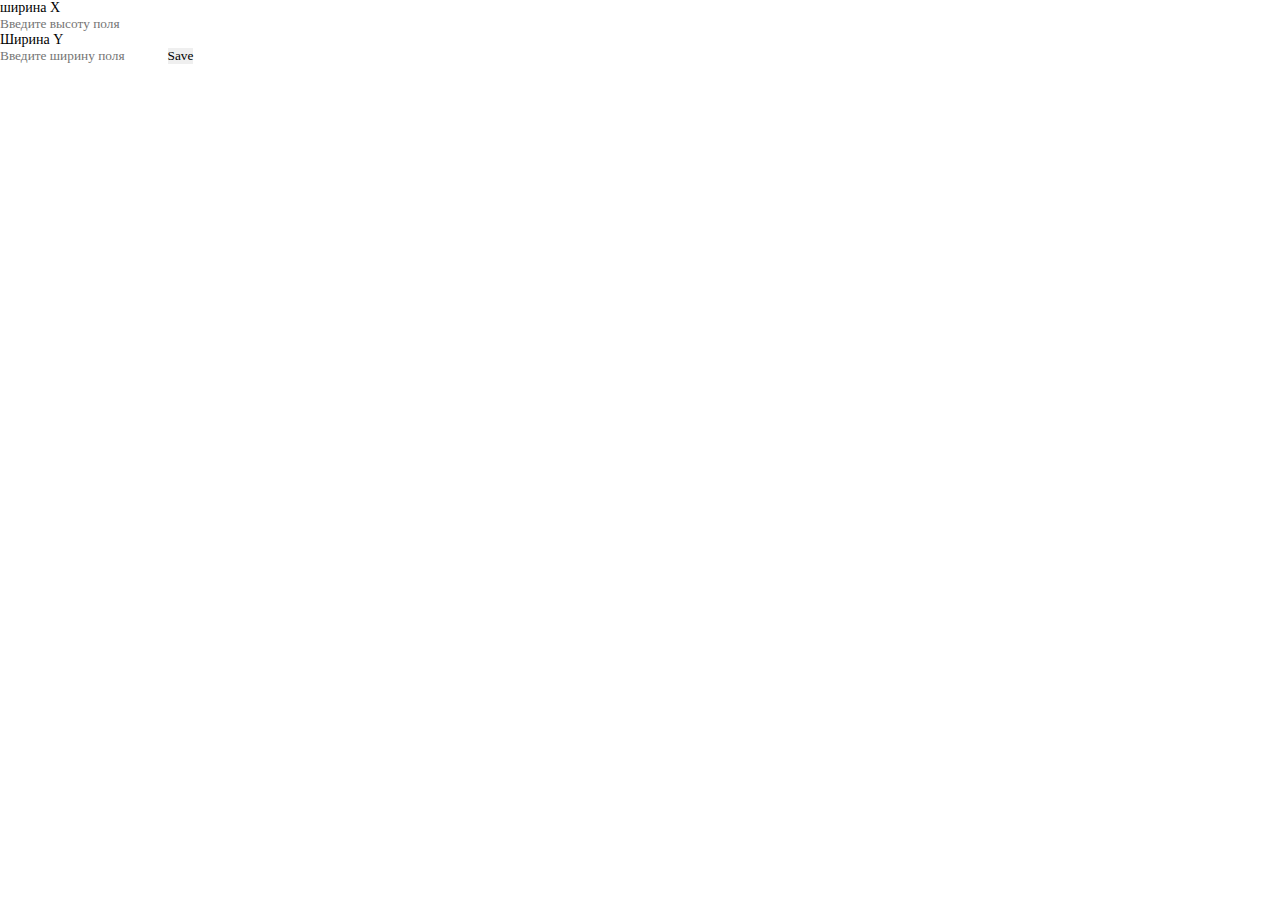
<file: index.html>
<!DOCTYPE html>
<html lang="en">

<head>
	<meta charset="UTF-8">
	<meta name="viewport" content="width=device-width, initial-scale=1.0">
	<title>Art of War</title>
	<link rel="stylesheet" href="style.css" />
</head>
<body>
   <div class="forma">
    <p class="in">ширина Х</p>
    <input type="text" id="x" placeholder="Введите высоту поля">
 
    <p class="in">Ширина Y</p>
    <input type="text" id="y" placeholder="Введите ширину поля">
  
    <button type="submit" id="save" onclick="func1()">Save</button>
</div>

    <script src="hello.js"></script>
</body>
</html>
</file>
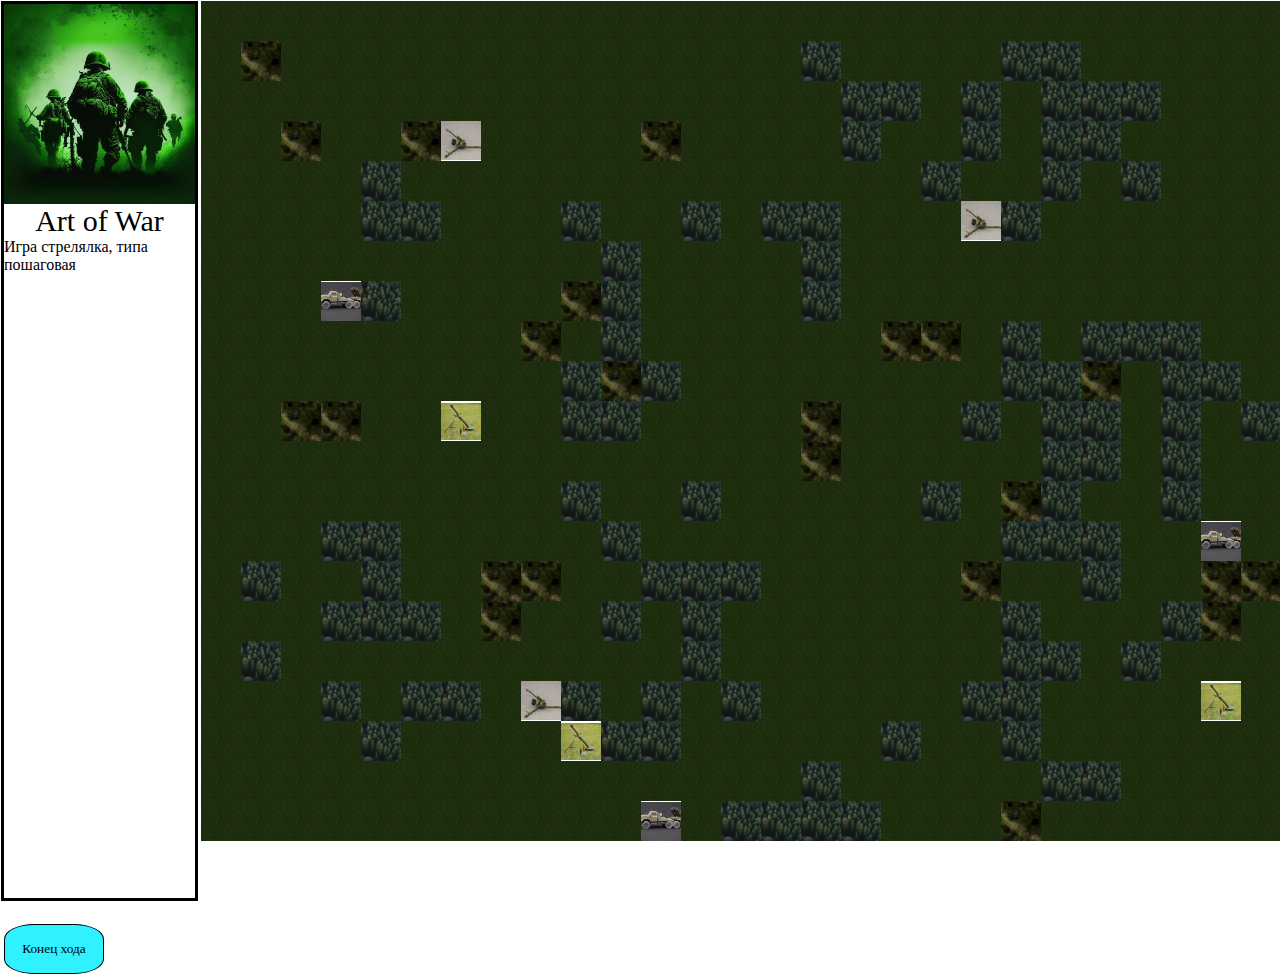
<file: game.html>
<!DOCTYPE html>
<html lang="en">

<head>
	<meta charset="UTF-8">
	<meta name="viewport" content="width=device-width, initial-scale=1.0">
	<title>Game</title>
	<link rel="stylesheet" href="game.css" />
	<link rel="stylesheet" href="leftPanel.css" />

	<!-- <link rel="stylesheet" href="/UI/modal.css" /> -->
</head>

<body>
	<div class="main">
		<div id='lp14' class="info">
			<div class="info-logo">
				<div class="logo-picture"></div>
				<div class="info-unit">
					<h3 class="info-unit-name">Art of War</h3>
					<p class=" info-unit-descript">Игра стрелялка, типа пошаговая</p>
					<p class="info-action-move"></p>
					<p class="info-action-reload"></p>
					<p class="info-action-fire"></p>
				</div>
				<div class="info-button"></div>

				<div id="logo-picture-mouse-move"></div>
				<div class="info-unit">
					<h3 class="info-mousemove"></h3>
					<p class='descript-mousemove'></p>
				</div>

			</div>

		</div>
		<div class="land-board">
			<div id='landscape' class="array-land">
			</div>
		</div>

	</div>
	<script src="unit.js"></script>
	<!-- <script src="/UI/modal.js"></script> -->
	<script src="game.js"></script>
</body>

</html>
</file>
<file: style.css>
* {
	padding: 0;
	margin: 0;
	border: 0;
}
*,
*:before,
*:after {
	-moz-box-sizing: border-box;
	-webkit-box-sizing: border-box;
	box-sizing: border-box;
}
:focus,
:active {
	outline: none;
}
a:focus,
a:active {
	outline: none;
}
nav,
footer,
header,
aside {
	display: block;
}
html,
body {
	height: 100%;
	width: 100%;
	font-size: 14px;
	-ms-text-size-adjust: 100%;
	-moz-text-size-adjust: 100%;
	-webkit-text-size-adjust: 100%;
}
input,
button,
textarea {
	font-family: inherit;
}
input::-ms-clear {
	display: none;
}
button {
	cursor: pointer;
}
button::-moz-focus-inner {
	padding: 0;
	border: 0;
}
a,
a:visited {
	text-decoration: none;
}
a:hover {
	text-decoration: none;
}
ul li {
	list-style: none;
}
img {
	vertical-align: top;
}
h1,
h2,
h3,
h4,
h5,
h6 {
	font-size: inherit;
	font-weight: 400;
}
/* 
.forma{
	
	width: 200px;
	height: 100px;
	border: 1px solid #000;

}
input{
	border: 1px solid #000;

}

button{
	margin: 5px;
	border: 1px solid #000;

} */
</file>
<file: game.css>
:root {
	--array-greedX: 0;
	--array-greedY: 0;
}

* {
	padding: 0;
	margin: 0;
	border: 0;
}
*,
*:before,
*:after {
	-moz-box-sizing: border-box;
	-webkit-box-sizing: border-box;
	box-sizing: border-box;
}
:focus,
:active {
	outline: none;
}
a:focus,
a:active {
	outline: none;
}
nav,
footer,
header,
aside {
	display: block;
}
html,
body {
	height: 100%;
	width: 100%;
	font-size: 14px;
	-ms-text-size-adjust: 100%;
	-moz-text-size-adjust: 100%;
	-webkit-text-size-adjust: 100%;
}
input,
button,
textarea {
	font-family: inherit;
}
input::-ms-clear {
	display: none;
}
button {
	cursor: pointer;
}
button::-moz-focus-inner {
	padding: 0;
	border: 0;
}
a,
a:visited {
	text-decoration: none;
}
a:hover {
	text-decoration: none;
}
ul li {
	list-style: none;
}
img {
	vertical-align: top;
}
h1,
h2,
h3,
h4,
h5,
h6 {
	font-size: inherit;
	font-weight: 400;
}

body {
	display: flex;
	margin: 1px;
}

.land-board { 
	margin-left: 200px;
	position: absolute;
	/* z-index: 5; */
}

.array-land {
	display: grid;
	grid-template-columns: repeat(var(--array-greedX), 1fr);
	grid-template-rows: repeat(var(--array-greedY), 1fr);
	grid-gap: 0px;
	flex-grow: 1;
}


.block {
	width: 40px;
	height: 40px;
	cursor:pointer;
	/* при нажатии ничего не отображается */
	user-select: none;
}

.block:hover {
	/* при наведении увеличиваем яркость */
	filter: brightness(150%);
}
.block:active {
	/* при нажатии уменьшаем яркость */
	filter: brightness(40%);
}
.logo-picture{
	background: no-repeat center/110% url("./img/заставка.jpg");
}

.trava {
	background: no-repeat center/200% url("./img/trava.jpg");
}

.boloto {
	background: no-repeat center/200% url("./img/boloto.jpg");
}

.forest {
	background: no-repeat center/130% url("./img/les.jpg");
}
.User_d30_1, .User_d30_2, .Enemy_d30_1, .Enemy_d30_2  {
	background: no-repeat center/130% url("./img/d30.jpg");
}
.User_minomet_1, .User_minomet_2, .Enemy_minomet_1, .Enemy_minomet_2 {
	background: no-repeat center/130% url("./img/minomet.jpg");
}

.User_grad_1, .User_grad_2, .Enemy_grad_1, .Enemy_grad_2 {
	background: no-repeat center/130% url("./img/grad.jpg");
}
.mimo {
	background: no-repeat center/130% url("./img/mimo.jpg");
}
.agro {
	border: 3px solid rgba(250, 0, 0, 0.486);

}

.popal {
	background: no-repeat center/130% url("./img/popal.jpg");
}

.select {
	border: 4px solid yellow;
}

.move{

	border: 3px solid rgba(8, 231, 94, 0.486);
}

.shadow{
	background-color: rgba(33, 53, 6);
	opacity: 0.5;
}
</file>
<file: leftPanel.css>
.info {
	position: absolute;
	width: 197px;
	height: 900px;
	border: 3px solid #000;
}

.logo-picture {
	width: 100%;
	height: 200px;
}


.info-unit {
	width: 100%;
	height: 150px;
}
h3{
	font-size: 30px;
	text-align: center;
}

#logo-picture-mouse-move {
	width: 100%;
	height: 200px;
}
 p{
	font-size: 16px;
 }

.info-button {
	width: 100%;
	height: 220px;
}

.button-move {

	width: 100px;
	height: 50px;
	border: 1px solid #000;
	border-radius: 30%;
	background: #7efa66;
}

.button-move:hover {
	filter: brightness(150%);
}

.button-move:active {
	filter: brightness(30%);
}

.button-fire {
	width: 100px;
	height: 50px;
	border: 1px solid #000;
	border-radius: 30%;
	background: #d18f8f;
}

.button-fire:hover {
	filter: brightness(150%);
}

.button-fire:active {
	filter: brightness(30%);
}
.button-reload {

	width: 100px;
	height: 50px;
	border: 1px solid #000;
	border-radius: 30%;
	background: #e5e53bad;
}

.button-reload:hover {
	filter: brightness(150%);
}

.button-reload:active {
	filter: brightness(30%);
}


.button-cancel {
	width: 100px;
	height: 50px;
	border: 1px solid #000;
	border-radius: 30%;
	background: #5e5e5e;
}

.button-cancel:hover {
	filter: brightness(150%);
}

.button-cancel:active {
	filter: brightness(30%);
}


.button-end {
	width: 100px;
	height: 50px;
	border: 1px solid #000;
	border-radius: 30%;
	background: #2ff1ff;
}

.button-end:hover {
	filter: brightness(150%);
}

.button-end:active {
	filter: brightness(30%);
}

.unit-picture{
	width: 100%;
	height: 200px;
}
</file>
<file: UI/modal.css>
.itc-modal-backdrop {
	position: fixed;
	top: 0;
	right: 0;
	bottom: 0;
	left: 0;
	z-index: -1;
	background: rgb(0 0 0 / 50%);
	opacity: 0;
	transition: opacity 0.2s ease-in;
	pointer-events: none;
}

.itc-modal-content {
	position: relative;
	display: flex;
	flex-direction: column;
	width: auto;
	margin: 10px;
	background-color: #fff;
	background-clip: padding-box;
	border: 1px solid rgb(0 0 0 / 20%);
	border-radius: 0.3rem;
	box-shadow: 0 0 7px 0 rgb(0 0 0 / 30%);
	transition: opacity 0.3s ease-in;
}

@media (min-width: 576px) {
	.itc-modal-content {
		max-width: 500px;
		margin: 50px auto;
	}
}

.itc-modal-show .itc-modal-backdrop,
.itc-modal-show .itc-modal-content {
	z-index: 1050;
	overflow-y: auto;
	opacity: 1;
	pointer-events: auto;
}

.itc-modal-header {
	display: flex;
	justify-content: space-between;
	align-items: center;
	padding: 15px;
	border-bottom: 1px solid #eceeef;
}

.itc-modal-title {
	margin-top: 0;
	margin-bottom: 0;
	font-weight: 500;
	font-size: 1.25rem;
	line-height: 1.5;
}

.itc-modal-btn-close {
	float: right;
	color: #000;
	font-weight: 700;
	font-size: 24px;
	font-family: sans-serif;
	line-height: 1;
	text-decoration: none;
	text-shadow: 0 1px 0 #fff;
	opacity: 0.5;
}

.itc-modal-btn-close:focus,
.itc-modal-btn-close:hover {
	color: #000;
	text-decoration: none;
	cursor: pointer;
	opacity: 0.75;
}

.itc-modal-body {
	position: relative;
	flex: 1 1 auto;
	padding: 15px;
	overflow: auto;
}

.itc-modal-footer {
	display: flex;
	justify-content: flex-end;
	align-items: center;
	padding: 1rem;
	border-top: 1px solid #e9ecef;
	border-bottom-right-radius: 0.3rem;
	border-bottom-left-radius: 0.3rem;
}
</file>
